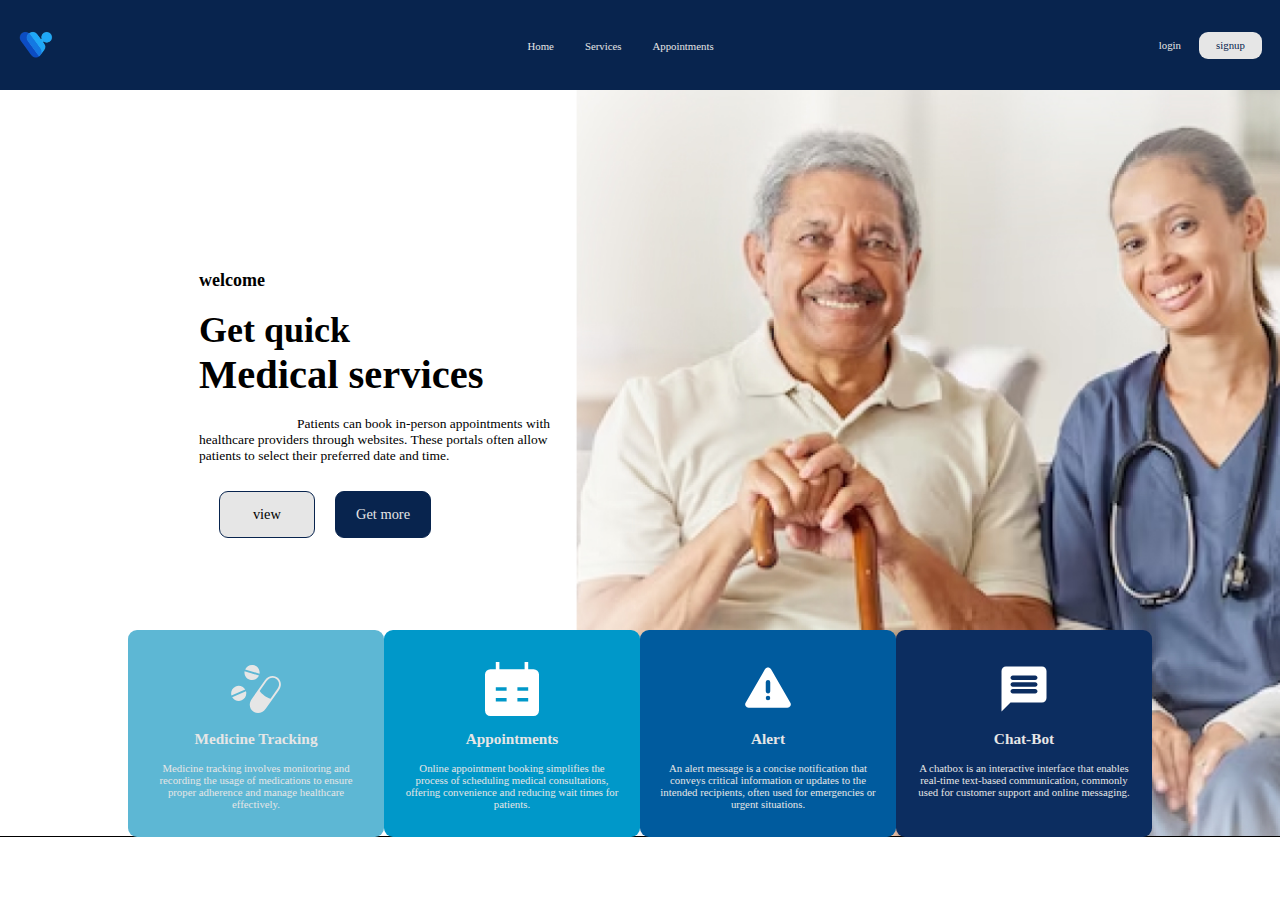
<file: IXplorer/index.html>
<!DOCTYPE html>
<html lang="en">
  <head>
    <meta charset="UTF-8" />
    <meta name="viewport" content="width=device-width, initial-scale=1.0" />
    <title>Vital Ease</title>
    <link rel="stylesheet" href="style.css" />
  </head>
  <body>
    <nav>
      <img src="img/logo.png" alt="logo" class="logo" style="height: 30px" />
      <ul>
        <li><a href="#">Home</a></li>
        <li><a href="#">Services</a></li>
        <li><a href="#">Appointments</a></li>
      </ul>
      <div class="log">
        <a href="login copy.html">login</a>
        <div href="login.html" class="sin"><a href="login.html">signup</a></div>
      </div>
    </nav>
    <div class="container">
      <div class="welcome">
        <h3>welcome</h3>
        <h2>Get quick</h2>
        <h1>Medical services</h1>
        <p>
          &nbsp&nbsp&nbsp&nbsp&nbsp&nbsp&nbsp&nbsp&nbsp&nbsp&nbsp&nbsp&nbsp&nbsp&nbsp&nbsp&nbsp&nbsp&nbsp&nbsp&nbsp&nbsp&nbsp&nbsp&nbsp&nbsp&nbsp&nbsp
          Patients can book in-person appointments with healthcare providers
          through websites. These portals often allow patients to select their
          preferred date and time.
        </p>
        <div class="btns">
          <div class="v">view</div>
          <div class="m">Get more</div>
        </div>
      </div>
    </div>
    <div class="sqs">
      <div class="s1">
        <center>
          <svg
            xmlns="http://www.w3.org/2000/svg"
            width="6vh"
            height="6vh"
            viewBox="0 0 512 512"
          >
            <path
              fill="currentColor"
              d="M217.4 27.43c-27.9.47-53.1 17.11-64.5 42.84l136.5 41.23c6-35.79-15.5-70.49-50.1-81.02c-6.2-1.88-12.7-2.91-19.2-3.05h-2.7zm-69.7 60.08c-6.1 35.89 15.4 70.69 50.1 81.19c34.8 10.5 71.9-6.7 86.5-40zm265.5 44.29c-25.3.1-52.2 12.3-72.5 41L215.9 349.7c-33.5 47.4-18.9 97 14.1 120.4c33.1 23.5 84.6 20.8 118.1-26.6l124.7-176.8c33.5-47.5 18.9-97-14.1-120.5c-12.4-8.8-27.3-13.9-43-14.4zm-1.8 17.3c1.3 0 2.6 0 3.8.1c12.1.5 23.5 4.8 33.1 11.7c25.7 18.2 38.6 54.5 9.7 95.4l-64.5 91.5c-35.8-9.6-81.8-42.3-102.7-73l64.7-91.6c16.9-23.9 37-33.7 55.9-34.1zM91.25 225.3c-9.62.1-19.11 2.1-27.93 6c-33.11 14.5-50.34 51.5-40.24 86.3l130.72-57.1c-13.1-22.1-36.9-35.5-62.55-35.2zm69.65 51.6L30.2 334.1c18.45 31.4 57.3 44 90.6 29.5c33.2-14.6 50.4-51.8 40.1-86.7z"
            />
          </svg>
          <h2>Medicine Tracking</h2>
          <p>
            Medicine tracking involves monitoring and recording the usage of
            medications to ensure proper adherence and manage healthcare
            effectively.
          </p>
        </center>
      </div>
      <div class="s1" id="a1">
        <center>
          <svg
            xmlns="http://www.w3.org/2000/svg"
            width="6vh"
            height="6vh"
            viewBox="0 0 15 15"
          >
            <path
              fill="white"
              fill-rule="evenodd"
              d="M12 2h1.5A1.5 1.5 0 0 1 15 3.5v10a1.5 1.5 0 0 1-1.5 1.5h-12A1.5 1.5 0 0 1 0 13.5v-10A1.5 1.5 0 0 1 1.5 2H3V0h1v2h7V0h1v2ZM6 8H3V7h3v1Zm6-1H9v1h3V7Zm-6 4H3v-1h3v1Zm3 0h3v-1H9v1Z"
              clip-rule="evenodd"
            />
          </svg>
          <h2>Appointments</h2>
          <p>
            Online appointment booking simplifies the process of scheduling
            medical consultations, offering convenience and reducing wait times
            for patients.
          </p>
        </center>
      </div>
      <div class="s1" id="a2">
        <center>
          <svg
            xmlns="http://www.w3.org/2000/svg"
            width="6vh"
            height="6vh"
            viewBox="0 0 24 24"
          >
            <g fill="none">
              <path
                d="M24 0v24H0V0h24ZM12.593 23.258l-.011.002l-.071.035l-.02.004l-.014-.004l-.071-.035c-.01-.004-.019-.001-.024.005l-.004.01l-.017.428l.005.02l.01.013l.104.074l.015.004l.012-.004l.104-.074l.012-.016l.004-.017l-.017-.427c-.002-.01-.009-.017-.017-.018Zm.265-.113l-.013.002l-.185.093l-.01.01l-.003.011l.018.43l.005.012l.008.007l.201.093c.012.004.023 0 .029-.008l.004-.014l-.034-.614c-.003-.012-.01-.02-.02-.022Zm-.715.002a.023.023 0 0 0-.027.006l-.006.014l-.034.614c0 .012.007.02.017.024l.015-.002l.201-.093l.01-.008l.004-.011l.017-.43l-.003-.012l-.01-.01l-.184-.092Z"
              />
              <path
                fill="white"
                d="m13.299 3.148l8.634 14.954a1.5 1.5 0 0 1-1.299 2.25H3.366a1.5 1.5 0 0 1-1.299-2.25l8.634-14.954c.577-1 2.02-1 2.598 0ZM12 15a1 1 0 1 0 0 2a1 1 0 0 0 0-2Zm0-7a1 1 0 0 0-.993.883L11 9v4a1 1 0 0 0 1.993.117L13 13V9a1 1 0 0 0-1-1Z"
              />
            </g>
          </svg>
          <h2>Alert</h2>
          <p>
            An alert message is a concise notification that conveys critical
            information or updates to the intended recipients, often used for
            emergencies or urgent situations.
          </p>
        </center>
      </div>
      <div class="s1" id="a3">
        <center>
          <svg
            xmlns="http://www.w3.org/2000/svg"
            width="6vh"
            height="6vh"
            viewBox="0 0 24 24"
          >
            <path
              fill="white"
              d="M20 2H4c-1.1 0-1.99.9-1.99 2L2 22l4-4h14c1.1 0 2-.9 2-2V4c0-1.1-.9-2-2-2zm-3 12H7c-.55 0-1-.45-1-1s.45-1 1-1h10c.55 0 1 .45 1 1s-.45 1-1 1zm0-3H7c-.55 0-1-.45-1-1s.45-1 1-1h10c.55 0 1 .45 1 1s-.45 1-1 1zm0-3H7c-.55 0-1-.45-1-1s.45-1 1-1h10c.55 0 1 .45 1 1s-.45 1-1 1z"
            />
          </svg>
          <h2>Chat-Bot</h2>
          <p>
            A chatbox is an interactive interface that enables real-time
            text-based communication, commonly used for customer support and
            online messaging.
          </p>
        </center>
      </div>
    </div>
  </body>
</html>
</file>
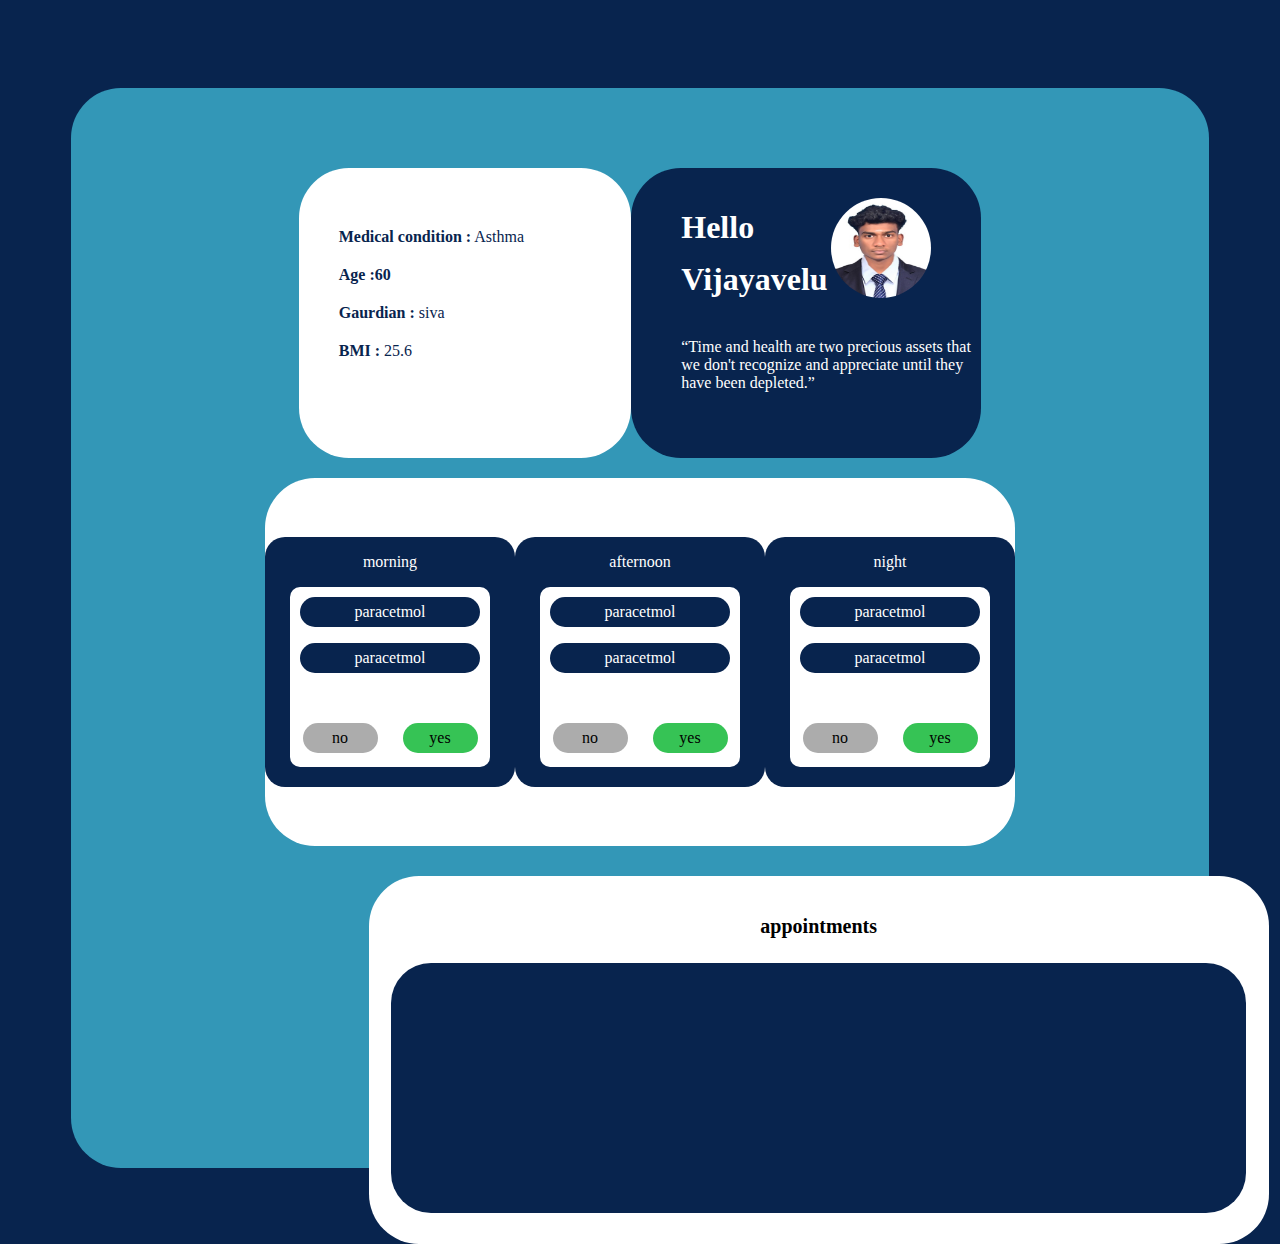
<file: IXplorer/dashboard.html>
<!DOCTYPE html>
<html lang="en">
  <head>
    <meta charset="UTF-8" />
    <meta name="viewport" content="width=device-width, initial-scale=1.0" />
    <link rel="stylesheet" href="style3.css" />
    <title>Document</title>
  </head>
  <body>
    <div class="blue">
      <div class="cont">
        <div class="p1">
          <div class="first">
            <ul>
              <li><b>Medical condition :</b> Asthma</li>
              <li><b>Age :60</b></li>
              <li><b>Gaurdian :</b> siva</li>
              <li><b>BMI : </b> 25.6</li>
            </ul>
          </div>
          <div class="first" id="prof">
            <div class="prf">
              <div class="pr1">
                <h1>Hello</h1>
                <h1>Vijayavelu</h1>
              </div>
              <div class="pr2">
                <img src="vijayphoto.jpg" alt="photo" />
              </div>
            </div>
            <div class="para">
              “Time and health are two precious assets that we don't recognize
              and appreciate until they have been depleted.”
            </div>
          </div>
        </div>
        <div class="p2">
          <div class="second">
            <div class="tb">
              <p>morning</p>
              <div class="ta">
                <p class="p">paracetmol</p>
                <p class="p">paracetmol</p>
                <div class="btns">
                  <div class="no"><a>no</a></div>
                  <div class="yes"><a>yes</a></div>
                </div>
              </div>
            </div>
            <div class="tb">
              <p>afternoon</p>
              <div class="ta">
                <p class="p">paracetmol</p>
                <p class="p">paracetmol</p>
                <div class="btns">
                  <div class="no"><a>no</a></div>
                  <div class="yes"><a>yes</a></div>
                </div>
              </div>
            </div>
            <div class="tb">
              <p>night</p>
              <div class="ta">
                <p class="p">paracetmol</p>
                <p class="p">paracetmol</p>
                <div class="btns">
                  <div class="no"><a>no</a></div>
                  <div class="yes"><a>yes</a></div>
                </div>
              </div>
            </div>
          </div>
        </div>
        <div class="third" style="margin-left: 70px; margin-top: 30px">
          <h6>appointments</h6>
          <div class="app"></div>
        </div>
      </div>
    </div>
  </body>
</html>
</file>
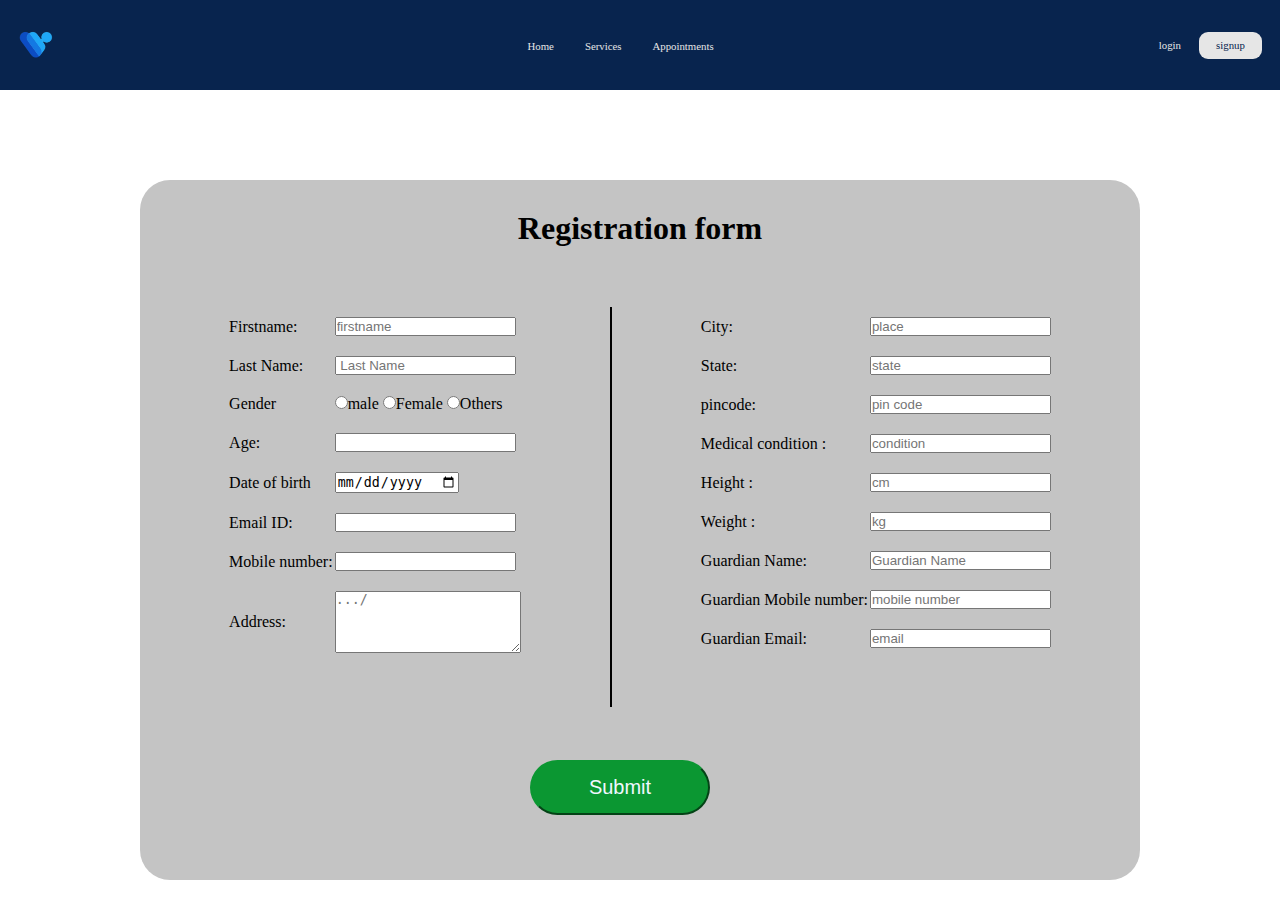
<file: IXplorer/info.html>
<html>
    <head>
        <title>Registration Form</title>
        <link rel="stylesheet" href="style2.css">
    </head>
    <body>
        <nav>
            <img src="img/logo.png" alt="logo" class="logo" style="height: 30px" />
            <ul>
              <li><a href="index.html">Home</a></li>
              <li><a href="#">Services</a></li>
              <li><a href="#">Appointments</a></li>
            </ul>
            <div class="log">
              <a href="login copy.html">login</a>
              <div href="#" class="sin"><a href="#">signup</a></div>
            </div>
          </nav>
        <div class="tot">
            <div class="box">
                <h1>Registration form</h1>
            <div class="cont">
                <form>
                    <table>
                        <tr>
                            <td>
                                <br>Firstname:
                            </td>
                            <td>
                                <br><input type="text" placeholder="firstname" >
                            </td>
                        </tr>
                
                    <tr>
                        <td>
                            <br>Last Name:
                        </td>
                        <td>
                            <br><input type="text" placeholder=" Last Name" name="">
                        </td>
                    </tr>
                    <tr>
                        <td><br>Gender</td>
                        <td> <br>
                            <input type="radio" name="gender" >male
                            <input type="radio" name="gender" >Female
                            <input type="radio" name="gender" >Others
                        </td>
                    </tr>
                    <tr>
                        <td>
                            <br>Age:
                        </td>
                        <td>
                            <br><input type="number" placeholder=" " min="18">
                        </td>
                    </tr>
                    <tr>
                        <td><br>Date of birth</td>
                        <td> <br>
                            <input type="date" name="date of birht" >
                        </td>
                    </tr>
                    <tr>
                        <td>
                            <br>Email ID:
                        </td>
                        <td>
                            <br><input type="email" placeholder="" >
                        </td>
                    </tr>
                    <tr>
                        <td>
                            <br>Mobile number:
                        </td>
                        <td>
                            <br><input type="phone" placeholder="" >
                        </td>
                    </tr><tr>
                        <td>
                            <br>Address:
                        </td>
                        <td>
                            <br><textarea rows="4" cols="21"  placeholder=".../"></textarea>
                        </td>
                    </tr>
                    </table>
                </form>
                <div class="vl"></div>
                <form action="">
                    <table>
                        
                        <tr>
                            <td>
                                <br>City:
                            </td>
                            <td>
                                <br><input type="text" placeholder="place" >
                            </td>
                        </tr>
                        <tr>
                            <td>
                                <br>State:
                            </td>
                            <td>
                                <br><input type="text" placeholder="state" >
                            </td>
                        </tr>
                        <tr>
                            <td>
                                <br>pincode:
                            </td>
                            <td>
                                <br><input type="number" placeholder="pin code" maxlength="6" max="6" >
                            </td></tr>
                        <tr>
                            <td>
                                <br>Medical condition :
                            </td>
                            <td>
                                <br><input type="text" placeholder="condition" >
                            </td>
                        </tr>
                        <tr>
                            <td>
                                <br>Height :
                            </td>
                            <td>
                                <br><input type="number" placeholder="cm" >
                            </td>
                        </tr>
                        <tr>
                            <td>
                                <br>Weight :
                            </td>
                            <td>
                                <br><input type="number" placeholder="kg" >
                            </td>
                        </tr>
                        <tr>
                            <td>
                                <br>Guardian Name:
                            </td>
                            <td>
                                <br><input type="text" placeholder="Guardian Name" >
                            </td>
                        </tr>    <tr>
                            <td>
                                <br>Guardian Mobile number:
                            </td>
                            <td>
                                <br><input type="number" placeholder="mobile number" >
                            </td>
                        </tr>
                        </tr>    <tr>
                            <td>
                                <br>Guardian Email:
                            </td>
                            <td>
                                <br><input type="email" placeholder="email" >
                            </td>
                        </tr>
                        
                    </table>
                </form>
                </div> 
                <div class="bt">
                    <button onclick="location.href='dashboard.html'">Submit</button>
                </div> 
            </div>
        </div>
    </body>
</html>
</file>
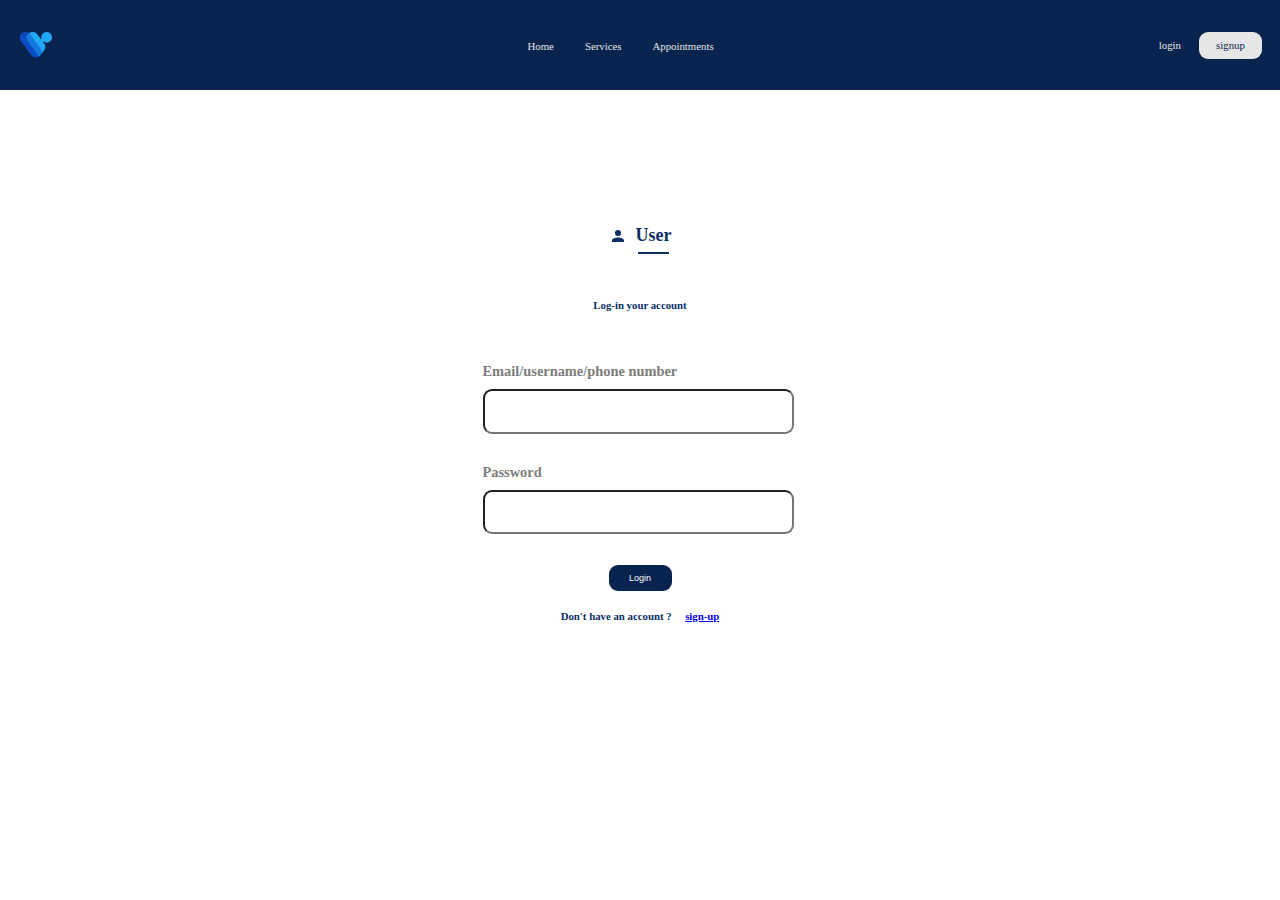
<file: IXplorer/login copy.html>
<!DOCTYPE html>
<html lang="en">
  <head>
    <meta charset="UTF-8" />
    <meta name="viewport" content="width=device-width, initial-scale=1.0" />
    <title>login</title>
    <link rel="stylesheet" href="style1.css" />
  </head>
  <body>
    <nav>
      <img src="img/logo.png" alt="logo" class="logo" style="height: 30px" />
      <ul>
        <li><a href="index.html">Home</a></li>
        <li><a href="#">Services</a></li>
        <li><a href="#">Appointments</a></li>
      </ul>
      <div class="log">
        <a href="#">login</a>
        <div href="#" class="sin"><a href="login.html">signup</a></div>
      </div>
    </nav>
    <div class="cont">
      <div class="container">
        <div class="us">
          <svg
            xmlns="http://www.w3.org/2000/svg"
            width="2vh"
            height="2vh"
            viewBox="0 0 24 24"
          >
            <path
              fill="currentColor"
              d="M12 4a4 4 0 0 1 4 4a4 4 0 0 1-4 4a4 4 0 0 1-4-4a4 4 0 0 1 4-4m0 10c4.42 0 8 1.79 8 4v2H4v-2c0-2.21 3.58-4 8-4Z"
            />
          </svg>
          <h1>User</h1>
        </div>
        <div class="contl">
          <div class="line"></div>
        </div>
        <h2>Log-in your account</h2>
        <div class="em">
          <div class="em1">
            <h3>Email/username/phone number</h3>
            <input type="text" name="" />
          </div>
        </div>
        <div class="em">
          <div class="em1">
            <h3>Password</h3>
            <input type="password" name="" />
          </div>
        </div>
        <div class="bt">
          <button>Login</button>
        </div>
        <div class="sign">
          <h4>
            Don't have an account ? &nbsp&nbsp&nbsp&nbsp<a href="#">sign-up</a>
          </h4>
        </div>
      </div>
    </div>
  </body>
</html>
</file>
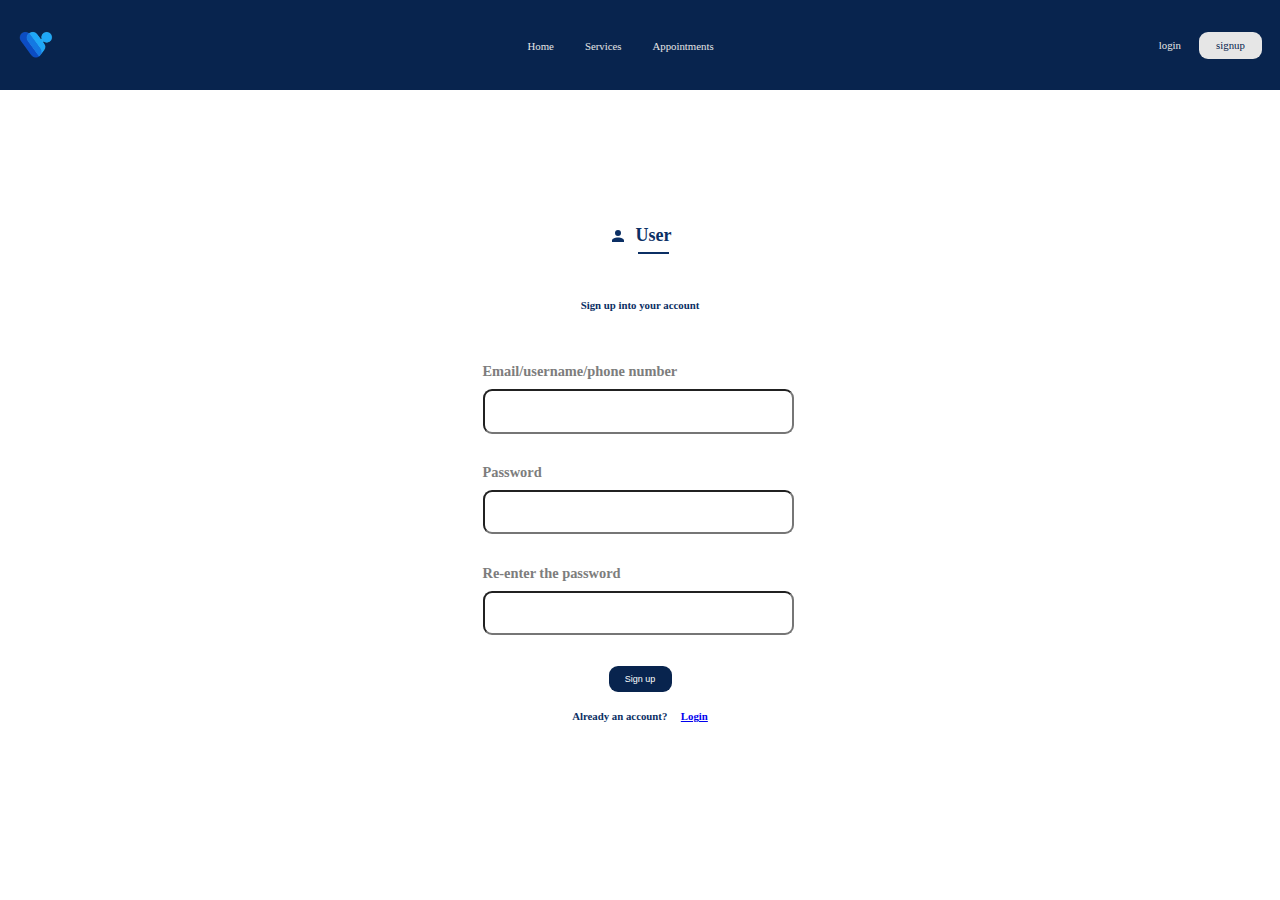
<file: IXplorer/login.html>
<!DOCTYPE html>
<html lang="en">
  <head>
    <meta charset="UTF-8" />
    <meta name="viewport" content="width=device-width, initial-scale=1.0" />
    <title>login</title>
    <link rel="stylesheet" href="style1.css" />
  </head>
  <body>
    <nav>
      <img src="img/logo.png" alt="logo" class="logo" style="height: 30px" />
      <ul>
        <li><a href="index.html">Home</a></li>
        <li><a href="#">Services</a></li>
        <li><a href="#">Appointments</a></li>
      </ul>
      <div class="log">
        <a href="login copy.html">login</a>
        <div href="#" class="sin"><a href="#">signup</a></div>
      </div>
    </nav>
    <div class="cont">
      <div class="container">
        <div class="us">
          <svg
            xmlns="http://www.w3.org/2000/svg"
            width="2vh"
            height="2vh"
            viewBox="0 0 24 24"
          >
            <path
              fill="currentColor"
              d="M12 4a4 4 0 0 1 4 4a4 4 0 0 1-4 4a4 4 0 0 1-4-4a4 4 0 0 1 4-4m0 10c4.42 0 8 1.79 8 4v2H4v-2c0-2.21 3.58-4 8-4Z"
            />
          </svg>
          <h1>User</h1>
        </div>
        <div class="contl">
          <div class="line"></div>
        </div>
        <h2>Sign up into your account</h2>
        <div class="em">
          <div class="em1">
            <h3>Email/username/phone number</h3>
            <input type="text" name="" />
          </div>
        </div>
        <div class="em">
          <div class="em1">
            <h3>Password</h3>
            <input type="password" name="" />
          </div>
        </div>
        <div class="em">
          <div class="em1">
            <h3>Re-enter the password</h3>
            <input type="password" name="" />
          </div>
        </div>
        <div class="bt">
          <button onclick="location.href='info.html'">Sign up</button>
        </div>
        <div class="sign">
          <h4>Already an account? &nbsp&nbsp&nbsp&nbsp<a href="#">Login</a></h4>
        </div>
      </div>
    </div>
  </body>
</html>
</file>
<file: IXplorer/style.css>
* {
  padding: 0;
  margin: 0;
}
:root {
  --blue: #08244e;
  --white: #e6e6e6;
  --light: #3397b7;
}
body {
  background-image: url("img/Home.jpg");
  background-repeat: no-repeat;
  background-position: center;
  background-size: cover;
  background-position-y: 0rem;
}
nav {
  width: 100%;
  height: 10vh;
  background-color: var(--blue);
  display: flex;
  justify-content: space-between;
  align-items: center;
  color: var(--white);
  min-width: 60vh;
}
nav .logo {
  margin-left: 2vh;
}
nav ul li {
  display: inline;
  list-style: none;
  margin-left: 3vh;
}
nav ul li a {
  text-decoration: none;
  color: var(--white);
  font-size: 1.2vh;
}
nav .log {
  margin-right: 2vh;
  color: var(--white);
  display: flex;
}
nav .log a {
  text-decoration: none;
  color: var(--white);
  margin-right: 2vh;
  height: 3vh;
  display: flex;
  align-items: center;
  font-size: 1.2vh;
}
.log .sin a {
  text-decoration: none;
  color: var(--blue);
  margin-left: 2vh;
  font-size: 1.2vh;
}
.log .sin {
  background-color: var(--white);
  color: var(--blue);
  height: 3vh;
  width: 7vh;
  border-radius: 1vh;
  display: flex;
  justify-content: center;
  align-items: center;
}
.welcome {
  width: 40vh;
  height: 30vh;
}
.container {
  width: 70vh;
  height: 50vh;
  display: flex;
  justify-content: center;
  align-items: center;
  margin-top: 10vh;
  margin-left: 5%;
}
.welcome h3 {
  font-size: 2vh;
  margin-bottom: 2vh;
}
.welcome h2 {
  font-size: 4vh;
}
.welcome h1 {
  font-size: 4.5vh;
  margin-bottom: 2vh;
}
.welcome p {
  font-size: 1.5vh;
  margin-bottom: 3vh;
}
.welcome .btns {
  display: flex;
  width: 70%;
  justify-content: space-evenly;
}
.v,
.m {
  height: 5vh;
  width: 10.5vh;
  border-radius: 1vh;
  display: flex;
  justify-content: center;
  align-items: center;
}
.v {
  border: 0.2vh solid var(--blue);
  font-size: 1.6vh;
  background-color: var(--white);
}
.m {
  border: 0.2vh solid var(--blue);
  font-size: 1.6vh;
  background-color: var(--blue);
  color: var(--white);
}
.s1 {
  height: 19vh;
  width: 26vh;
  background-color: #5db7d4;
  border-radius: 1vh;
  padding: 2vh;
  color: #e6e6e6;
}
.sqs {
  display: flex;
  justify-content: space-evenly;
  width: 80%;
  margin-left: 10%;
}
.s1 svg {
  margin-top: 1.5vh;
}
.s1 h2 {
  margin-top: 1.2vh;
  font-size: 1.7vh;
}
.s1 p {
  margin-top: 1.5vh;
  font-size: 1.2vh;
}
#a1 {
  background-color: #0098c9;
}
#a2 {
  background-color: #005b9e;
}
#a3 {
  background-color: #0c2d60;
}
</file>
<file: IXplorer/style3.css>
body {
  background-color: #08244e;
  display: flex;
  justify-content: center;
  align-items: center;
}
.blue {
  background-color: #3397b7;
  height: 120vh;
  width: 90%;
  display: flex;
  justify-content: center;
  border-radius: 50px;
  margin-top: 80px;
}
.cont {
  width: 60%;
}
.p1 {
  margin-top: 80px;
  display: flex;
  justify-content: space-evenly;
  width: 100%;
  margin-bottom: 20px;
}
.p2 {
  justify-content: center;
  display: flex;
}
#prof {
  background-color: #08244e;
}
.prf {
  display: flex;
  height: 150px;
  justify-content: space-around;
  margin-top: 20px;
}
.pr1 h1 {
  color: #ffffff;
  height: 30px;
  width: 50px;
}
.first {
  background-color: #ffffff;
  height: 290px;
  width: 420px;
  border-radius: 50px;
}
.first ul {
  list-style-type: none;
  margin-top: 60px;
}
.first li {
  text-align: left;
  margin-top: 20px;
  color: #08244e;
  font-size: 16px;
  list-style-type: none;
}
.second {
  display: flex;
  justify-content: center;
  background-color: #ffffff;
  height: 368px;
  width: 900px;
  border-radius: 50px;
  justify-content: space-evenly;
  align-items: center;
}
.tb {
  height: 250px;
  width: 250px;
  background-color: #08244e;
  border-radius: 20px;
  color: #ffffff;
  text-align: center;
}
.ta {
  height: 180px;
  width: 200px;
  background-color: #ffffff;
  border-radius: 10px;
  color: black;
  margin-left: 25px;
  position: absolute;
}
.p {
  height: 30px;
  width: 180px;
  background-color: #08244e;
  color: white;
  border-radius: 20px;
  margin-left: 10px;
  margin-top: 10px;
  display: flex;
  justify-content: center;
  align-items: center;
}
.btns {
  display: flex;
  width: 100%;
  justify-content: space-around;
  margin-top: 50px;
}
.yes {
  height: 30px;
  width: 75px;
  display: flex;
  justify-content: center;
  align-items: center;
  border-radius: 20px;
  background-color: #36c355;
}
.no {
  height: 30px;
  width: 75px;
  display: flex;
  justify-content: center;
  align-items: center;
  border-radius: 20px;
  background-color: #acacac;
}
.pr2 img {
  height: 100px;
  width: 100px;
  border-radius: 50px;
  margin-top: 10px;
}
.para {
  color: #ffffff;
  height: 200px;
  width: 300px;
  margin-left: 50px;
}
.third {
  background-color: #ffffff;
  height: 368px;
  width: 900px;
  border-radius: 50px;
  position: absolute;
}
.third h6 {
  width: 100%;
  text-align: center;
  font-size: 20px;
  height: 40px;
  display: flex;
  justify-content: center;
  align-items: center;
  margin-top: 30px;
}
.app {
  height: 250px;
  background-color: #08244e;
  width: 95%;
  border-radius: 40px;
  margin-left: 2.5%;
  margin-top: -30px;
}
</file>
<file: IXplorer/style2.css>
* {
  padding: 0;
  margin: 0;
}

:root {
  --blue: #08244e;
  --white: #e6e6e6;
  --light: #3397b7;
}
nav {
  width: 100%;
  height: 10vh;
  background-color: var(--blue);
  display: flex;
  justify-content: space-between;
  align-items: center;
  color: var(--white);
  min-width: 60vh;
}
nav .logo {
  margin-left: 2vh;
}
nav ul li {
  display: inline;
  list-style: none;
  margin-left: 3vh;
}
nav ul li a {
  text-decoration: none;
  color: var(--white);
  font-size: 1.2vh;
}
nav .log {
  margin-right: 2vh;
  color: var(--white);
  display: flex;
}
nav .log a {
  text-decoration: none;
  color: var(--white);
  margin-right: 2vh;
  height: 3vh;
  display: flex;
  align-items: center;
  font-size: 1.2vh;
}
.log .sin a {
  text-decoration: none;
  color: var(--blue);
  margin-left: 2vh;
  font-size: 1.2vh;
}
.log .sin {
  background-color: var(--white);
  color: var(--blue);
  height: 3vh;
  width: 7vh;
  border-radius: 1vh;
  display: flex;
  justify-content: center;
  align-items: center;
}
.tot {
  width: 100%;
  display: flex;
  justify-content: center;
}
.vl {
  height: 400px;
  width: 2px;
  background-color: black;
  border-color: black;
  margin-top: 10px;
}
.box {
  width: 1000px;
  height: 700px;
  background-color: rgb(196, 196, 196);
  border-radius: 30px;
  margin-top: 90px;
}
.box h1 {
  padding-top: 30px;
  text-align: center;
}
.cont {
  display: flex;
  justify-content: space-evenly;
  margin-top: 50px;
}
.bt {
  width: 100%;
  height: 100px;
  display: flex;
  justify-content: center;
  align-items: center;
  margin-top: 30px;
}
.bt button {
  width: 180px;
  height: 55px;
  border-radius: 45px;
  margin-right: 40px;
  background-color: #0b9732;
  font-size: 20px;
  color: aliceblue;
  border-color: #0b9732;
}
</file>
<file: IXplorer/style1.css>
* {
  padding: 0;
  margin: 0;
}

:root {
  --blue: #08244e;
  --white: #e6e6e6;
  --light: #3397b7;
}
nav {
  width: 100%;
  height: 10vh;
  background-color: var(--blue);
  display: flex;
  justify-content: space-between;
  align-items: center;
  color: var(--white);
  min-width: 60vh;
}
nav .logo {
  margin-left: 2vh;
}
nav ul li {
  display: inline;
  list-style: none;
  margin-left: 3vh;
}
nav ul li a {
  text-decoration: none;
  color: var(--white);
  font-size: 1.2vh;
}
nav .log {
  margin-right: 2vh;
  color: var(--white);
  display: flex;
}
nav .log a {
  text-decoration: none;
  color: var(--white);
  margin-right: 2vh;
  height: 3vh;
  display: flex;
  align-items: center;
  font-size: 1.2vh;
}
.log .sin a {
  text-decoration: none;
  color: var(--blue);
  margin-left: 2vh;
  font-size: 1.2vh;
}
.log .sin {
  background-color: var(--white);
  color: var(--blue);
  height: 3vh;
  width: 7vh;
  border-radius: 1vh;
  display: flex;
  justify-content: center;
  align-items: center;
}
.cont {
  width: 100%;
  height: 90vh;
  display: flex;
  justify-content: center;
  align-items: center;
}
.container {
  height: 60vh;
  width: 45vh;
}
.container .us {
  display: flex;
  justify-content: center;
  align-items: center;
  width: 100%;
  padding-bottom: 1vh;
  margin-right: 4vh;
  color: #0b2f64;
}
.us svg {
  margin-right: 1vh;
}
.us h1 {
  font-size: 2vh;
}
.contl {
  width: 100%;
  height: 1vh;
  display: flex;
  justify-content: center;
  align-items: center;
}
.line {
  width: 3.5vh;
  height: 0.2vh;
  background-color: #0b2f64;
  margin-left: 3vh;
  margin-bottom: 1.5vh;
}
.container h2 {
  display: flex;
  justify-content: center;
  height: 9vh;
  align-items: center;
  color: #0b2f64;
  font-size: 1.2vh;
}
.em {
  display: flex;
  justify-content: center;
}
.em1 {
  height: 9.2vh;
  padding-top: 2vh;
}
.em1 h3 {
  width: 35vh;
  padding-bottom: 1vh;
  font-size: 1.6vh;
  color: #7d7d7d;
}
.em1 input {
  height: 4.5vh;
  width: 34.2vh;
  border-radius: 1vh;
  color: #7d7d7d;
  font-size: 1.5vh;
}
.bt {
  display: flex;
  justify-content: center;
  align-items: center;
  height: 7vh;
}
.bt button {
  height: 2.9vh;
  width: 7vh;
  border-radius: 1vh;
  background-color: #08244e;
  color: #ffffff;
  border: #08244e;
  font-size: 1vh;
}
.sign {
  display: flex;
  justify-content: space-evenly;
  color: #0b2f64;
  font-size: 1.2vh;
}
</file>
